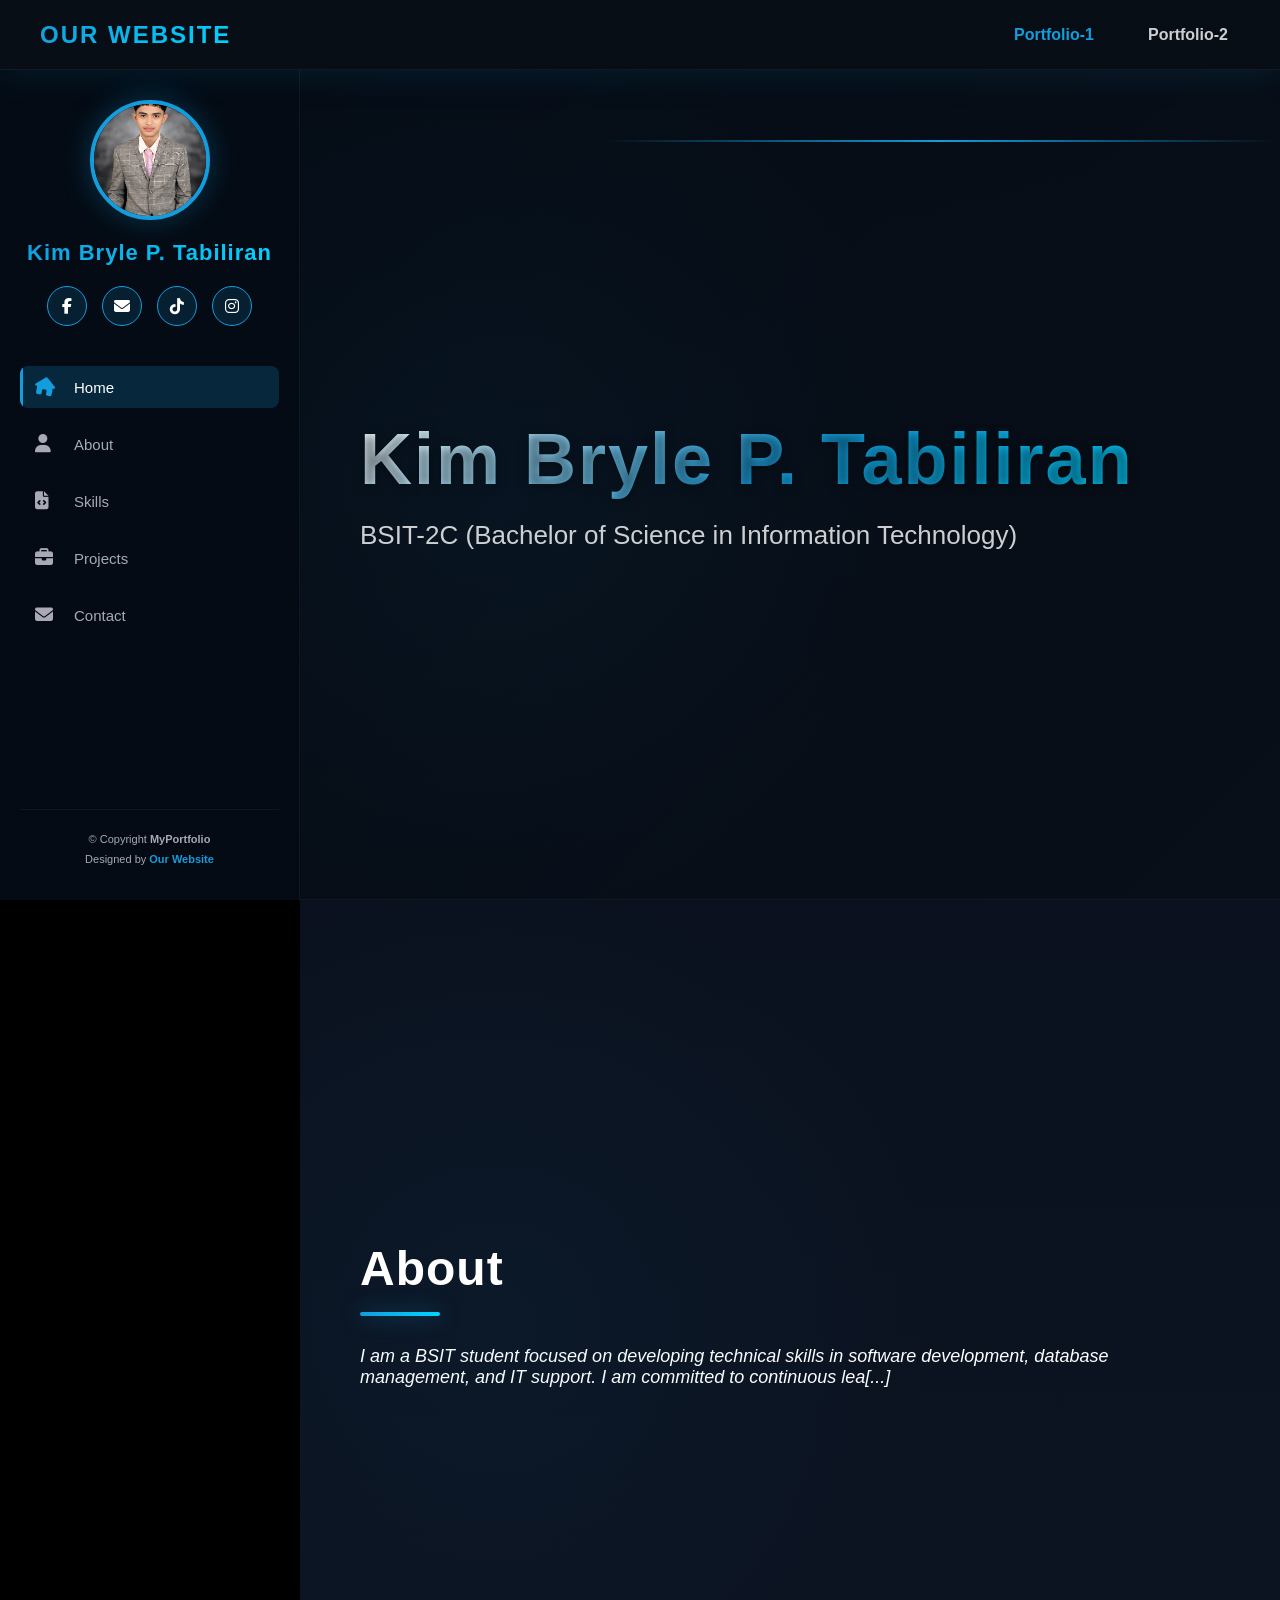
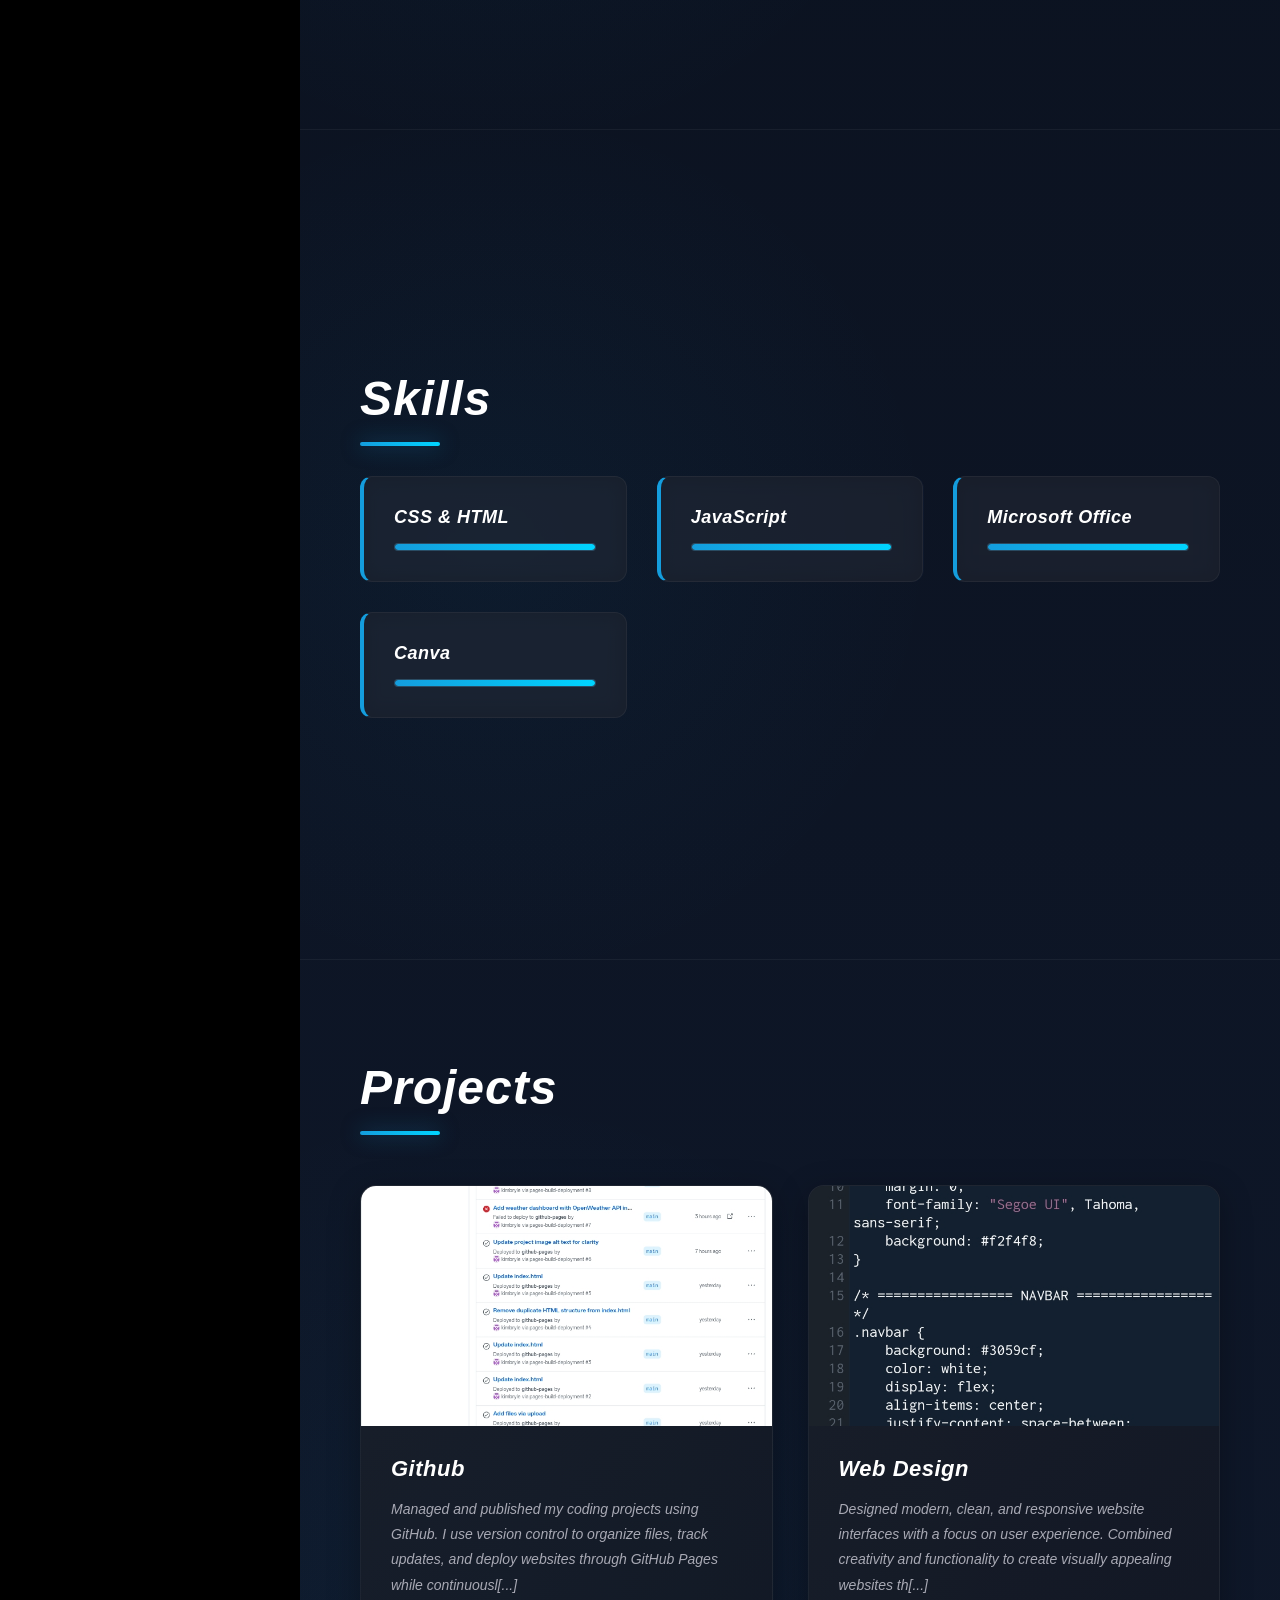
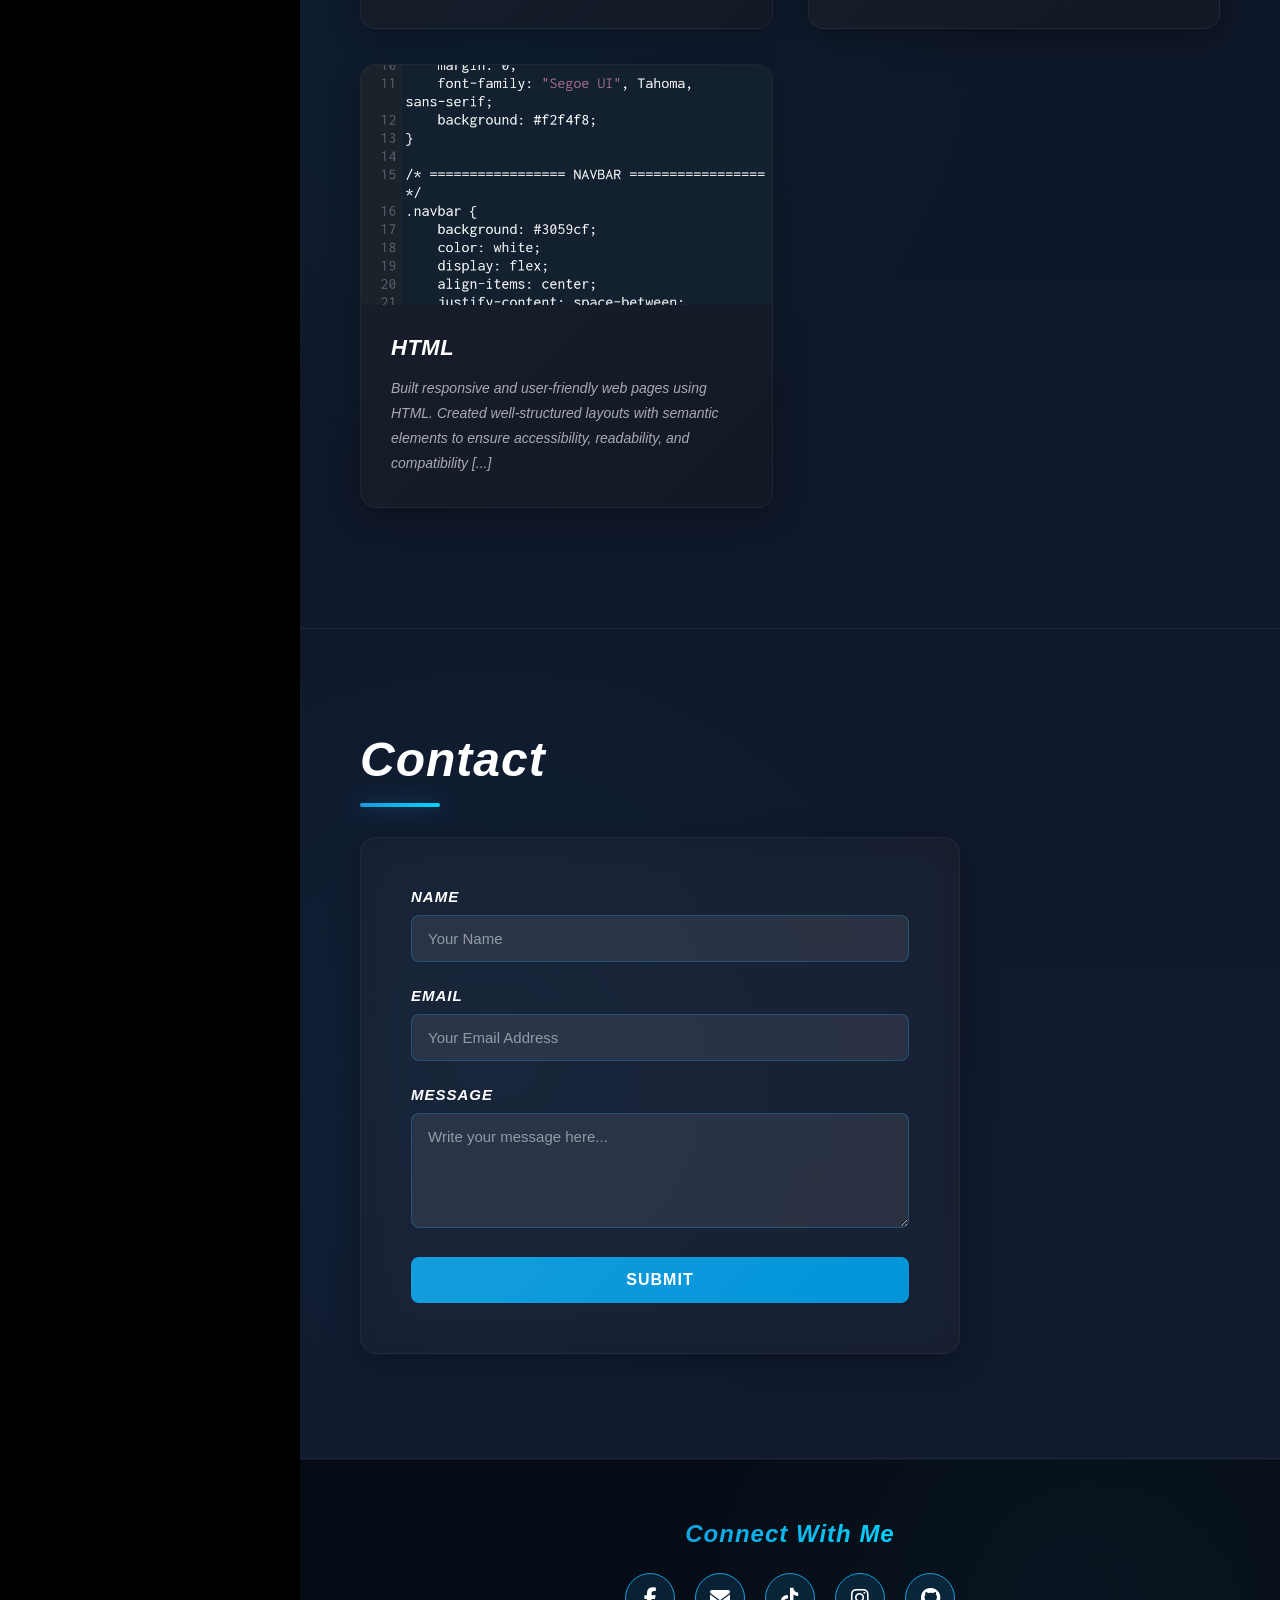
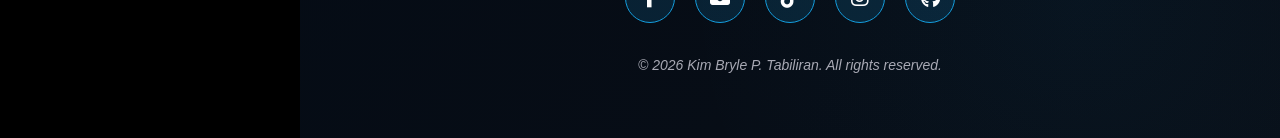
<file: index.html>
<!DOCTYPE html>
<html lang="en">
<head>
    <meta charset="UTF-8">
    <meta name="viewport" content="width=device-width, initial-scale=1.0">
    <title>Portfolio - Kim Bryle</title>
    <link rel="stylesheet" href="https://cdnjs.cloudflare.com/ajax/libs/font-awesome/6.4.0/css/all.min.css">
    <link rel="stylesheet" href="style.css">
</head>
<body>

    <header class="top-navbar">
        <a href="index.html" class="logo">OUR WEBSITE</a>
        <div style="display: flex; align-items: center; gap: 30px;">
            <ul class="top-nav-links">
                <li><a href="index.html" style="color: #149ddd; font-weight: bold;">Portfolio-1</a></li>
                <li><a href="arianne.html">Portfolio-2</a></li>
            </ul>
            <button class="hamburger-menu" id="hamburgerMenu">
                <span></span>
                <span></span>
                <span></span>
            </button>
        </div>
    </header>

    <div class="sidebar" id="sidebar">
        <img src="1751348694577.jpg" alt="Profile" class="profile-img" id="profileTrigger">
        <h1 class="profile-name">Kim Bryle P. Tabiliran</h1>
        
        <div class="social-links">
            <a href="https://facebook.com/ecxbryle" target="_blank" title="Facebook" aria-label="Visit my Facebook page"><i class="fab fa-facebook-f"></i></a>
            <a href="mailto:tabilirankimbryle@gmail.com" title="Gmail" aria-label="Send me an email"><i class="fas fa-envelope"></i></a>
            <a href="https://tiktok.com/@kiembryle" target="_blank" title="TikTok" aria-label="Visit my TikTok profile"><i class="fab fa-tiktok"></i></a>
            <a href="https://instagram.com/bryexjsh" target="_blank" title="Instagram" aria-label="Visit my Instagram profile"><i class="fab fa-instagram"></i></a>
        </div>

        <nav class="nav-menu" id="navMenu">
            <a href="#home" class="active"><i class="fas fa-home"></i> Home</a>
            <a href="#about"><i class="fas fa-user"></i> About</a>
            <a href="#skills"><i class="fas fa-file-code"></i> Skills</a>
            <a href="#projects"><i class="fas fa-briefcase"></i> Projects</a>
            <a href="#contact"><i class="fas fa-envelope"></i> Contact</a>
        </nav>

        <div class="sidebar-footer">
            <p>&copy; Copyright <strong><span>MyPortfolio</span></strong></p>
            <p>Designed by <a href="#">Our Website</a></p>
        </div>
    </div>

    <div class="main-content">

        <section id="home">
            <h1>Kim Bryle P. <span style="color: #149ddd;">Tabiliran</span></h1>
            <p>BSIT-2C (Bachelor of Science in Information Technology)</p>
        </section>

        <section id="about">
            <h2 class="section-title">About</h2>
            <p style="font-size: 18px;"><i>I am a BSIT student focused on developing technical skills in software development, database management, and IT support. I am committed to continuous lea[...]
        </section>

        <section id="skills">
            <h2 class="section-title">Skills</h2>
            <div class="skills-container">
                <div class="skill-box">
                    <h3>CSS & HTML</h3>
                    <div class="skill-bar"><div class="skill-per" style="width: 95%;"></div></div>
                </div>
                <div class="skill-box">
                    <h3>JavaScript</h3>
                    <div class="skill-bar"><div class="skill-per" style="width: 50%;"></div></div>
                </div>
                <div class="skill-box">
                    <h3>Microsoft Office</h3>
                    <div class="skill-bar"><div class="skill-per" style="width: 95%;"></div></div>
                </div>
                <div class="skill-box">
                    <h3>Canva</h3>
                    <div class="skill-bar"><div class="skill-per" style="width: 100%;"></div></div>
                </div>
            </div>
        </section>

        <section id="projects">
            <h2 class="section-title">Projects</h2>
            <div class="projects-grid">
                <a href="https://github.com/kimbryle061-debug" target="_blank" class="project-card" role="article" aria-label="Github - Managed and published coding projects using GitHub for version control and deployment">
                    <div class="project-img-placeholder">
                        <img src="Github.jpg" alt="Github project">
                    </div>
                    <div class="project-info">
                        <h3>Github</h3>
                        <p>Managed and published my coding projects using GitHub. I use version control to organize files, track updates, and deploy websites through GitHub Pages while continuousl[...]
                    </div>
                </a>
                
                <a href="https://www.canva.com/" target="_blank" class="project-card" role="article" aria-label="Web Design - Designed modern, clean, and responsive website interfaces with user experience focus">
                    <div class="project-img-placeholder">
                        <img src="Html.jpg" alt="Web design project">
                    </div>
                    <div class="project-info">
                        <h3>Web Design</h3>
                        <p>Designed modern, clean, and responsive website interfaces with a focus on user experience. Combined creativity and functionality to create visually appealing websites th[...]
                    </div>
                </a>
                
                <a href="https://developer.mozilla.org/en-US/docs/Web/HTML" target="_blank" class="project-card" role="article" aria-label="HTML - Built responsive and user-friendly web pages using semantic HTML">
                    <div class="project-img-placeholder">
                        <img src="Html.jpg" alt="HTML project">
                    </div>
                    <div class="project-info">
                        <h3>HTML</h3>
                        <p>Built responsive and user-friendly web pages using HTML. Created well-structured layouts with semantic elements to ensure accessibility, readability, and compatibility [...]
                    </div>
                </a>
            </div>
        </section>

        <section id="contact">
            <h2 class="section-title">Contact</h2>
            <form class="contact-form" action="#" method="POST">
                <div class="form-group">
                    <label for="name">Name</label>
                    <input type="text" id="name" name="name" required placeholder="Your Name">
                </div>
                <div class="form-group">
                    <label for="email">Email</label>
                    <input type="email" id="email" name="email" required placeholder="Your Email Address">
                </div>
                <div class="form-group">
                    <label for="message">Message</label>
                    <textarea id="message" name="message" rows="5" required placeholder="Write your message here..."></textarea>
                </div>
                <button type="submit" class="submit-btn">Submit</button>
            </form>
        </section>

        <footer class="footer-section">
            <div class="footer-content">
                <div class="footer-social">
                    <h3>Connect With Me</h3>
                    <div class="footer-social-links">
                        <a href="https://facebook.com/ecxbryle" target="_blank" class="footer-social-icon" title="Facebook" aria-label="Visit my Facebook page">
                            <i class="fab fa-facebook-f"></i>
                        </a>
                        <a href="mailto:tabilirankimbryle@gmail.com" class="footer-social-icon" title="Send me an email" aria-label="Send me an email">
                            <i class="fas fa-envelope"></i>
                        </a>
                        <a href="https://tiktok.com/@kiembryle" target="_blank" class="footer-social-icon" title="TikTok" aria-label="Visit my TikTok profile">
                            <i class="fab fa-tiktok"></i>
                        </a>
                        <a href="https://instagram.com/bryexjsh" target="_blank" class="footer-social-icon" title="Instagram" aria-label="Visit my Instagram profile">
                            <i class="fab fa-instagram"></i>
                        </a>
                        <a href="https://github.com/kimbrylepalma-a11y" target="_blank" class="footer-social-icon" title="GitHub" aria-label="Visit my GitHub profile">
                            <i class="fab fa-github"></i>
                        </a>
                    </div>
                </div>
                <div class="footer-text">
                    <p>&copy; 2026 Kim Bryle P. Tabiliran. All rights reserved.</p>
                </div>
            </div>
        </footer>

    </div>

    <div id="profileModal" class="img-modal">
        <span class="img-modal-close" id="closeModal">&times;</span>
        <img class="img-modal-content" id="fullScreenTarget">
    </div>

    <script>
        const profileModal = document.getElementById("profileModal");
        const profileTrigger = document.getElementById("profileTrigger");
        const fullScreenTarget = document.getElementById("fullScreenTarget");
        const closeModal = document.getElementById("closeModal");
        const hamburgerMenu = document.getElementById("hamburgerMenu");
        const sidebar = document.getElementById("sidebar");
        const navLinks = document.querySelectorAll(".nav-menu a");

        // Profile Modal
        profileTrigger.onclick = function() {
            profileModal.style.display = "flex";
            fullScreenTarget.src = this.src; 
        }

        closeModal.onclick = function() {
            profileModal.style.display = "none";
        }
        
        profileModal.onclick = function(e) {
            if (e.target === profileModal) {
                profileModal.style.display = "none";
            }
        }

        // Hamburger Menu
        hamburgerMenu.addEventListener("click", function() {
            hamburgerMenu.classList.toggle("active");
            sidebar.classList.toggle("active");
        });

        // Close menu when clicking on a nav link
        navLinks.forEach(link => {
            link.addEventListener("click", function() {
                if (window.innerWidth <= 768) {
                    hamburgerMenu.classList.remove("active");
                    sidebar.classList.remove("active");
                }
            });
        });
        
        // Scroll Active Nav
        const sections = document.querySelectorAll("section");

        window.addEventListener("scroll", () => {
            let current = "";
            sections.forEach((section) => {
                const sectionTop = section.offsetTop;
                const sectionHeight = section.clientHeight;
                if (pageYOffset >= sectionTop - 200) {
                    current = section.getAttribute("id");
                }
            });

            navLinks.forEach((a) => {
                a.classList.remove("active");
                if (a.getAttribute("href").includes(current)) {
                    a.classList.add("active");
                }
            });
        });
    </script>

</body>
</html>
</file>
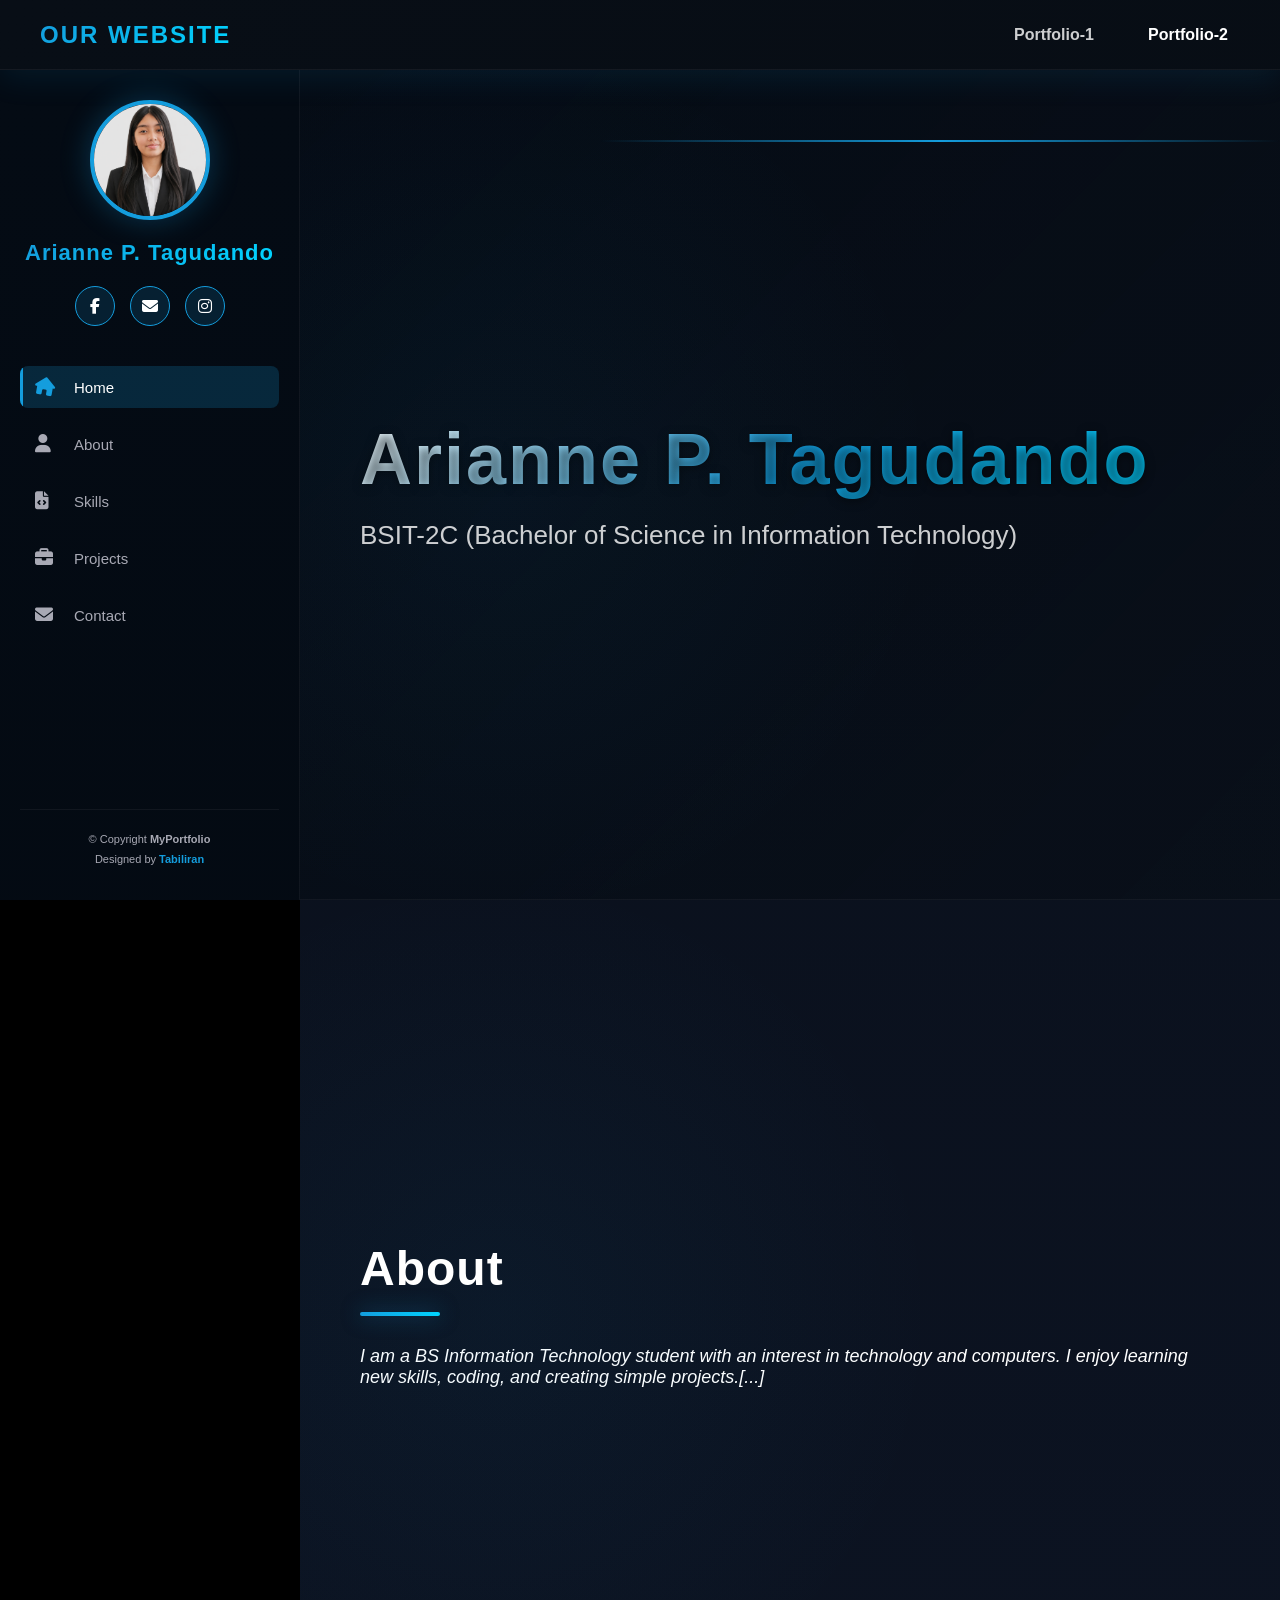
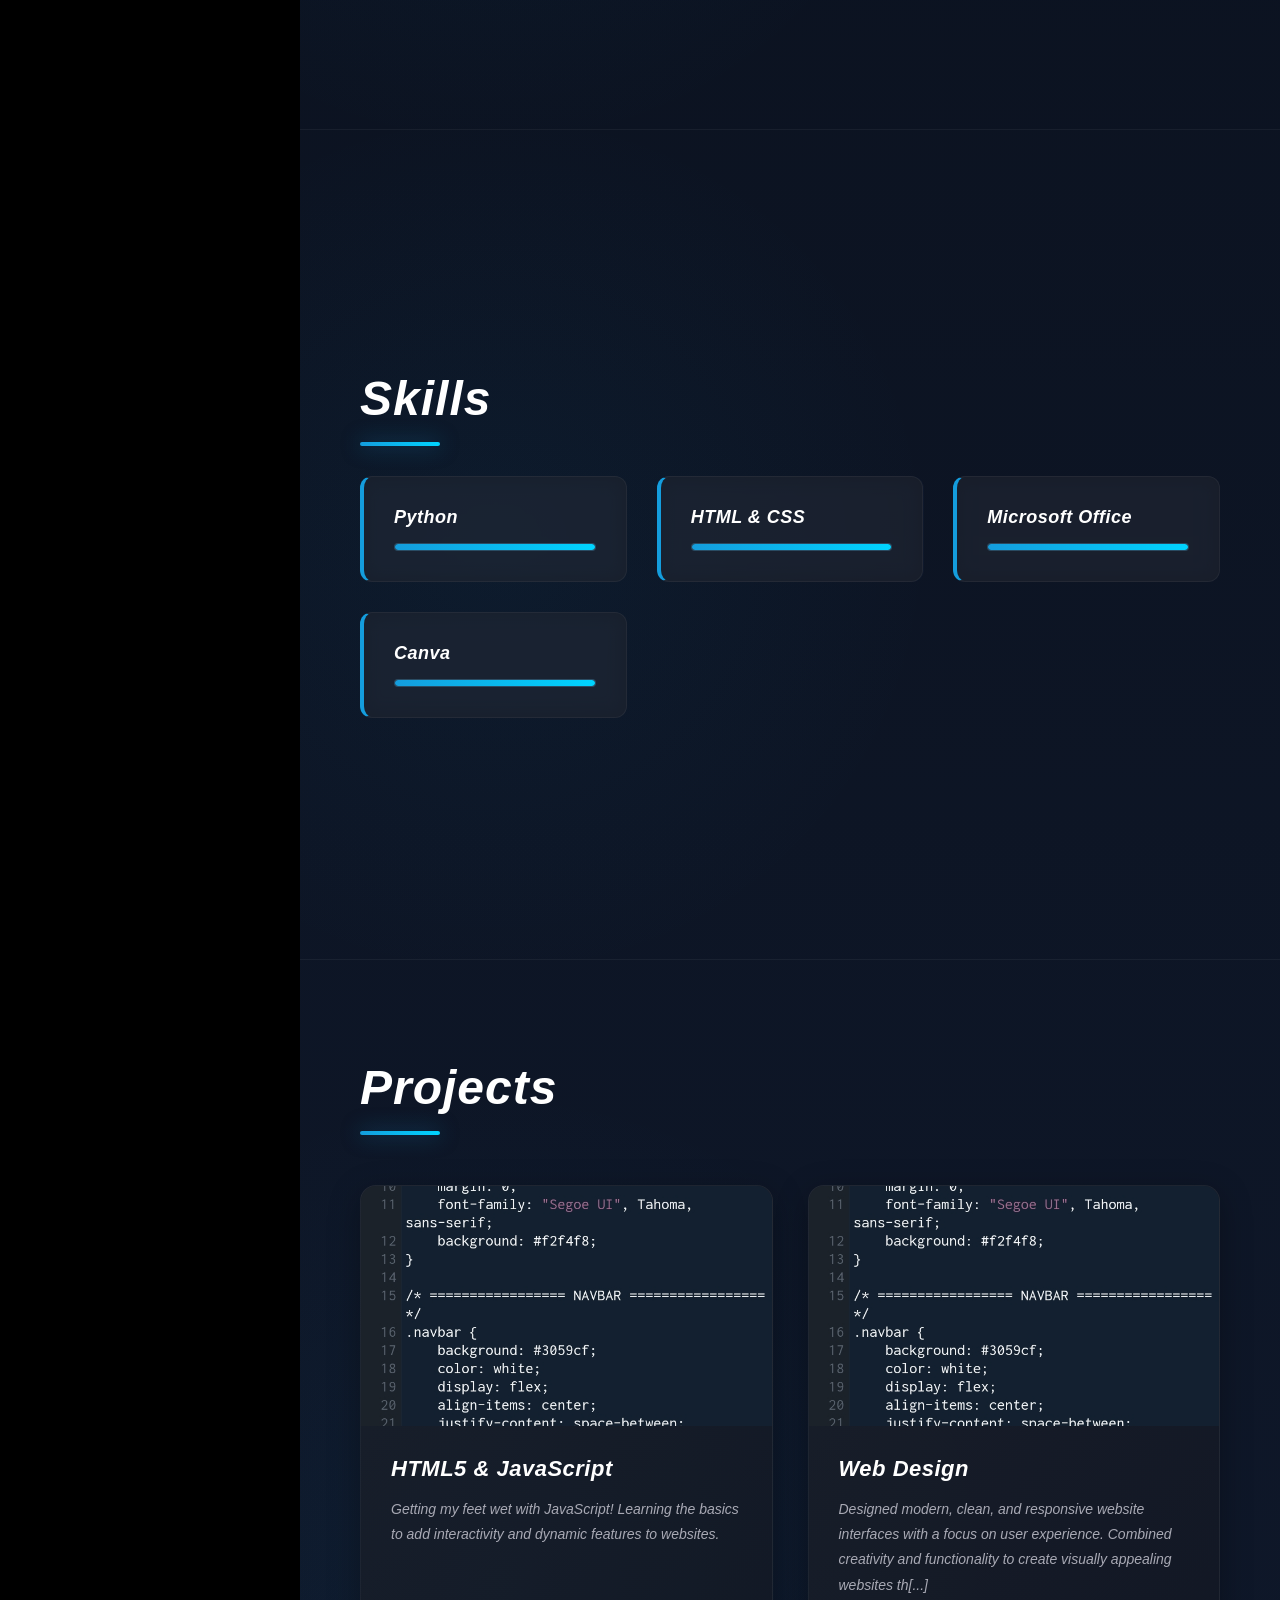
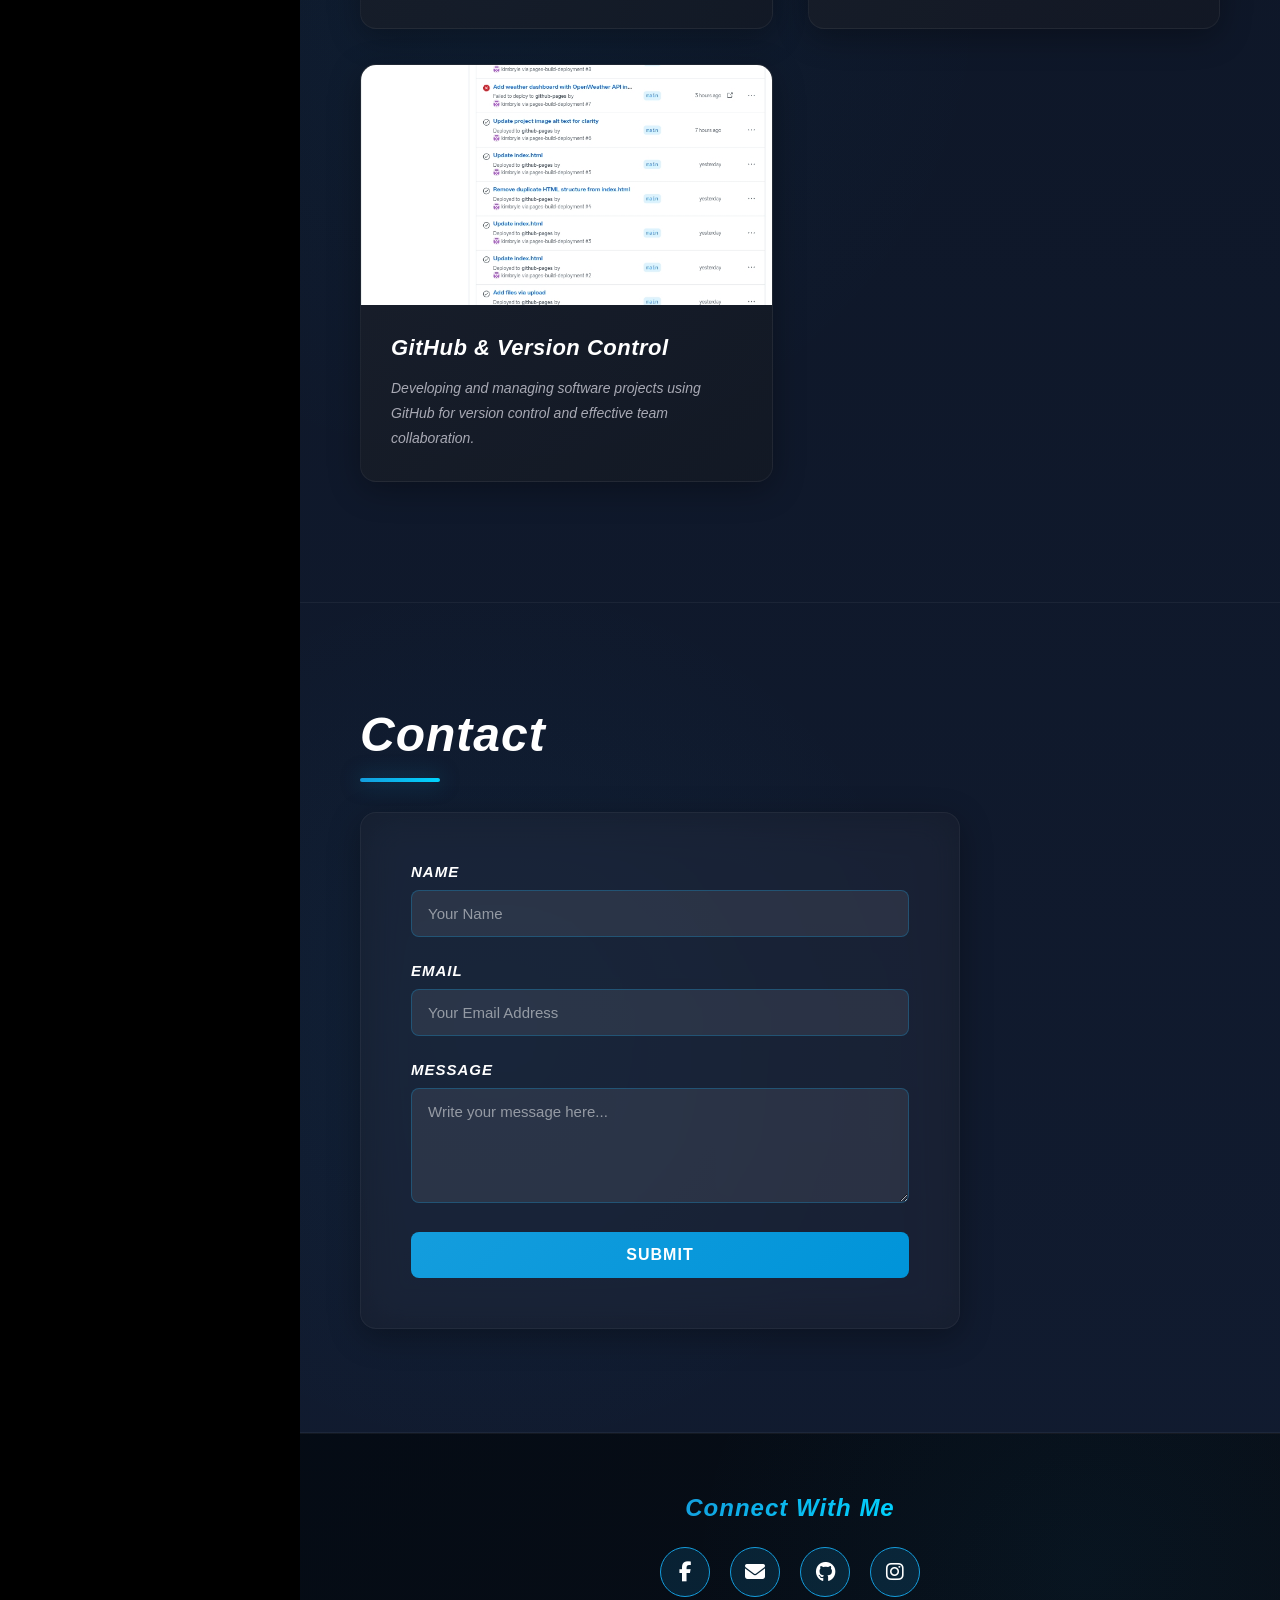
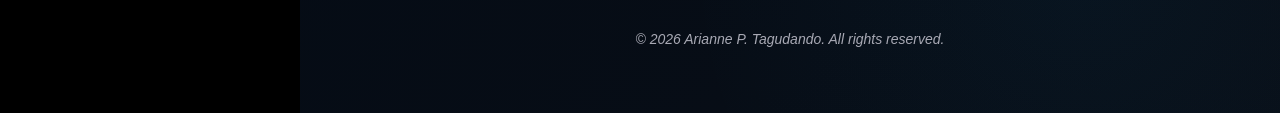
<file: arianne.html>
<!DOCTYPE html>
<html lang="en">
<head>
    <meta charset="UTF-8">
    <meta name="viewport" content="width=device-width, initial-scale=1.0">
    <title>Portfolio - arianne</title>
    <link rel="stylesheet" href="https://cdnjs.cloudflare.com/ajax/libs/font-awesome/6.4.0/css/all.min.css">
    <link rel="stylesheet" href="style.css">
</head>
<body>

    <header class="top-navbar">
        <a href="index.html" class="logo">Our Website</a>
        <div style="display: flex; align-items: center; gap: 30px;">
            <ul class="top-nav-links">
                <li><a href="index.html">Portfolio-1</a></li>
                <li><a href="arianne.html" style="color: white; font-weight: bold;">Portfolio-2</a></li>
            </ul>
            <button class="hamburger-menu" id="hamburgerMenu">
                <span></span>
                <span></span>
                <span></span>
            </button>
        </div>
    </header>

    <div class="sidebar" id="sidebar">
        <img src="file_00000000356471fd81f303a7f7d277a2.png" alt="Profile" class="profile-img" id="profileTrigger">
        <h1 class="profile-name">Arianne P. Tagudando</h1>
        
        <div class="social-links">
            <a href="https://facebook.com/profile.php?id=61585380931217" target="_blank" title="Facebook" aria-label="Visit my Facebook page"><i class="fab fa-facebook-f"></i></a>
            <a href="mailto:ariannetagudando@gmail.com" title="Gmail" aria-label="Send me an email"><i class="fas fa-envelope"></i></a>
            <a href="https://instagram.com/sakura_atdusk" target="_blank" title="Instagram" aria-label="Visit my Instagram profile"><i class="fab fa-instagram"></i></a>
        </div>

        <nav class="nav-menu" id="navMenu">
            <a href="#home" class="active"><i class="fas fa-home"></i> Home</a>
            <a href="#about"><i class="fas fa-user"></i> About</a>
            <a href="#skills"><i class="fas fa-file-code"></i> Skills</a>
            <a href="#projects"><i class="fas fa-briefcase"></i> Projects</a>
            <a href="#contact"><i class="fas fa-envelope"></i> Contact</a>
        </nav>

        <div class="sidebar-footer">
            <p>&copy; Copyright <strong><span>MyPortfolio</span></strong></p>
            <p>Designed by <a href="#">Tabiliran</a></p>
        </div>
    </div>

    <div class="main-content">

        <section id="home">
            <h1>Arianne P. Tagudando</h1>
            <p>BSIT-2C (Bachelor of Science in Information Technology)</p>
        </section>

        <section id="about">
            <h2 class="section-title">About</h2>
            <p style="font-size: 18px;"><i>I am a BS Information Technology student with an interest in technology and computers. I enjoy learning new skills, coding, and creating simple projects.[...]
        </section>

        <section id="skills">
            <h2 class="section-title">Skills</h2>
            <div class="skills-container">
                <div class="skill-box">
                    <h3>Python</h3>
                    <div class="skill-bar"><div class="skill-per" style="width: 95%;"></div></div>
                </div>
                <div class="skill-box">
                    <h3>HTML & CSS</h3>
                    <div class="skill-bar"><div class="skill-per" style="width: 85%;"></div></div>
                </div>
                <div class="skill-box">
                    <h3>Microsoft Office</h3>
                    <div class="skill-bar"><div class="skill-per" style="width: 95%;"></div></div>
                </div>
                <div class="skill-box">
                    <h3>Canva</h3>
                    <div class="skill-bar"><div class="skill-per" style="width: 100%;"></div></div>
                </div>
            </div>
        </section>

        <section id="projects">
            <h2 class="section-title">Projects</h2>
            <div class="projects-grid">
                <a href="https://developer.mozilla.org/en-US/docs/Web/JavaScript" target="_blank" class="project-card" role="article" aria-label="HTML5 and JavaScript - Getting feet wet with JavaScript to add interactivity and dynamic features to websites">
                    <div class="project-img-placeholder">
                        <img src="Html.jpg" alt="HTML5 project">
                    </div>
                    <div class="project-info">
                        <h3>HTML5 & JavaScript</h3>
                        <p>Getting my feet wet with JavaScript! Learning the basics to add interactivity and dynamic features to websites.</p>
                    </div>
                </a>
                
                <a href="https://www.canva.com/" target="_blank" class="project-card" role="article" aria-label="Web Design - Designed modern, clean, and responsive website interfaces with user experience focus">
                    <div class="project-img-placeholder">
                        <img src="Html.jpg" alt="Web Design project">
                    </div>
                    <div class="project-info">
                        <h3>Web Design</h3>
                        <p>Designed modern, clean, and responsive website interfaces with a focus on user experience. Combined creativity and functionality to create visually appealing websites th[...]
                    </div>
                </a>
                
                <a href="https://github.com/Tagudando" target="_blank" class="project-card" role="article" aria-label="GitHub and Version Control - Developing and managing software projects using GitHub for version control and team collab[...]">
                    <div class="project-img-placeholder">
                        <img src="Github.jpg" alt="GitHub project">
                    </div>
                    <div class="project-info">
                        <h3>GitHub & Version Control</h3>
                        <p>Developing and managing software projects using GitHub for version control and effective team collaboration.</p>
                    </div>
                </a>
            </div>
        </section>

        <section id="contact">
            <h2 class="section-title">Contact</h2>
            <form class="contact-form" action="#" method="POST">
                <div class="form-group">
                    <label for="name">Name</label>
                    <input type="text" id="name" name="name" required placeholder="Your Name">
                </div>
                <div class="form-group">
                    <label for="email">Email</label>
                    <input type="email" id="email" name="email" required placeholder="Your Email Address">
                </div>
                <div class="form-group">
                    <label for="message">Message</label>
                    <textarea id="message" name="message" rows="5" required placeholder="Write your message here..."></textarea>
                </div>
                <button type="submit" class="submit-btn">Submit</button>
            </form>
        </section>

        <footer class="footer-section">
            <div class="footer-content">
                <div class="footer-social">
                    <h3>Connect With Me</h3>
                    <div class="footer-social-links">
                        <a href="http://facebook.com/profile.php?id=61585380931217" target="_blank" class="footer-social-icon" title="Facebook" aria-label="Visit my Facebook page">
                            <i class="fab fa-facebook-f"></i>
                        </a>
                        <a href="mailto:ariannetagudando@gmail.com" class="footer-social-icon" title="Send me an email" aria-label="Send me an email">
                            <i class="fas fa-envelope"></i>
                        </a>
                        <a href="http://github.com/Tagudando" target="_blank" class="footer-social-icon" title="GitHub" aria-label="Visit my GitHub profile">
                            <i class="fab fa-github"></i>
                        </a>
                        <a href="https://instagram.com/sakura_atdusk" target="_blank" class="footer-social-icon" title="Instagram" aria-label="Visit my Instagram profile">
                            <i class="fab fa-instagram"></i>
                        </a>
                    </div>
                </div>
                <div class="footer-text">
                    <p>&copy; 2026 Arianne P. Tagudando. All rights reserved.</p>
                </div>
            </div>
        </footer>

    </div>

    <div id="profileModal" class="img-modal">
        <span class="img-modal-close" id="closeModal">&times;</span>
        <img class="img-modal-content" id="fullScreenTarget">
    </div>

    <script>
        const profileModal = document.getElementById("profileModal");
        const profileTrigger = document.getElementById("profileTrigger");
        const fullScreenTarget = document.getElementById("fullScreenTarget");
        const closeModal = document.getElementById("closeModal");
        const hamburgerMenu = document.getElementById("hamburgerMenu");
        const sidebar = document.getElementById("sidebar");
        const navLinks = document.querySelectorAll(".nav-menu a");

        // Profile Modal
        profileTrigger.onclick = function() {
            profileModal.style.display = "flex";
            fullScreenTarget.src = this.src; 
        }

        closeModal.onclick = function() {
            profileModal.style.display = "none";
        }
        
        profileModal.onclick = function(e) {
            if (e.target === profileModal) {
                profileModal.style.display = "none";
            }
        }

        // Hamburger Menu
        hamburgerMenu.addEventListener("click", function() {
            hamburgerMenu.classList.toggle("active");
            sidebar.classList.toggle("active");
        });

        // Close menu when clicking on a nav link
        navLinks.forEach(link => {
            link.addEventListener("click", function() {
                if (window.innerWidth <= 768) {
                    hamburgerMenu.classList.remove("active");
                    sidebar.classList.remove("active");
                }
            });
        });
        
        // Scroll Active Nav
        const sections = document.querySelectorAll("section");

        window.addEventListener("scroll", () => {
            let current = "";
            sections.forEach((section) => {
                const sectionTop = section.offsetTop;
                const sectionHeight = section.clientHeight;
                if (pageYOffset >= sectionTop - 200) {
                    current = section.getAttribute("id");
                }
            });

            navLinks.forEach((a) => {
                a.classList.remove("active");
                if (a.getAttribute("href").includes(current)) {
                    a.classList.add("active");
                }
            });
        });
    </script>

</body>
</html>
</file>
<file: style.css>
/* ===== ROOT VARIABLES ===== */
:root {
    --primary-color: #149ddd;
    --secondary-color: #0b7dda;
    --dark-bg: #000;
    --sidebar-bg: #040b14;
    --navbar-bg: #080e16;
    --card-bg: #1e222b;
    --text-light: #a8a9b4;
    --text-lighter: rgba(255, 255, 255, 0.8);
    --border-color: rgba(255, 255, 255, 0.05);
    --transition: all 0.3s cubic-bezier(0.4, 0, 0.2, 1);
}

/* ===== GLOBAL STYLES ===== */
* {
    margin: 0;
    padding: 0;
    box-sizing: border-box;
    font-family: 'Segoe UI', Tahoma, Geneva, Verdana, sans-serif;
    scroll-behavior: smooth;
}

html {
    scroll-padding-top: 70px;
}

body {
    display: flex;
    flex-direction: column;
    color: #fff;
    background-color: var(--dark-bg);
    overflow-x: hidden;
}

/* ===== SCROLLBAR STYLING ===== */
::-webkit-scrollbar {
    width: 10px;
}

::-webkit-scrollbar-track {
    background: var(--navbar-bg);
}

::-webkit-scrollbar-thumb {
    background: var(--primary-color);
    border-radius: 5px;
    transition: var(--transition);
}

::-webkit-scrollbar-thumb:hover {
    background: var(--secondary-color);
}

/* ===== TOP NAVBAR ===== */
.top-navbar {
    position: fixed;
    top: 0;
    left: 0;
    width: 100%;
    height: 70px;
    background: linear-gradient(135deg, var(--navbar-bg) 0%, rgba(8, 14, 22, 0.95) 100%);
    display: flex;
    justify-content: space-between;
    align-items: center;
    padding: 0 40px;
    z-index: 1000;
    box-shadow: 0 8px 32px rgba(20, 157, 221, 0.1);
    backdrop-filter: blur(10px);
    border-bottom: 1px solid var(--border-color);
    animation: slideDown 0.6s ease-out;
}

@keyframes slideDown {
    from {
        transform: translateY(-100%);
        opacity: 0;
    }
    to {
        transform: translateY(0);
        opacity: 1;
    }
}

.top-navbar .logo {
    font-size: 24px;
    font-weight: 800;
    color: #ffffff;
    text-decoration: none;
    background: linear-gradient(135deg, var(--primary-color), #00d4ff);
    -webkit-background-clip: text;
    -webkit-text-fill-color: transparent;
    background-clip: text;
    letter-spacing: 2px;
    transition: var(--transition);
    text-transform: uppercase;
}

.top-navbar .logo:hover {
    transform: scale(1.05);
    letter-spacing: 3px;
}

.top-nav-links {
    display: flex;
    gap: 30px;
    list-style: none;
}

.top-nav-links a {
    color: var(--text-lighter);
    text-decoration: none;
    font-size: 16px;
    font-weight: 600;
    transition: var(--transition);
    position: relative;
    padding: 8px 12px;
}

.top-nav-links a::before {
    content: '';
    position: absolute;
    bottom: 0;
    left: 0;
    width: 0;
    height: 2px;
    background: linear-gradient(90deg, var(--primary-color), #00d4ff);
    transition: var(--transition);
}

.top-nav-links a:hover {
    color: #ffffff;
}

.top-nav-links a:hover::before {
    width: 100%;
}

.top-nav-links a.active-top {
    color: var(--primary-color);
}

/* ===== HAMBURGER MENU ===== */
.hamburger-menu {
    display: none;
    flex-direction: column;
    gap: 6px;
    cursor: pointer;
    background: none;
    border: none;
    z-index: 1001;
}

.hamburger-menu span {
    width: 25px;
    height: 3px;
    background: var(--primary-color);
    border-radius: 2px;
    transition: var(--transition);
}

.hamburger-menu.active span:nth-child(1) {
    transform: rotate(45deg) translate(10px, 10px);
}

.hamburger-menu.active span:nth-child(2) {
    opacity: 0;
}

.hamburger-menu.active span:nth-child(3) {
    transform: rotate(-45deg) translate(7px, -7px);
}

/* ===== SIDEBAR ===== */
.sidebar {
    width: 300px;
    height: calc(100vh - 70px);
    background: linear-gradient(180deg, var(--sidebar-bg) 0%, rgba(4, 11, 20, 0.95) 100%);
    color: #fff;
    position: fixed;
    top: 70px;
    left: 0;
    display: flex;
    flex-direction: column;
    align-items: center;
    padding: 30px 20px;
    z-index: 100;
    border-right: 1px solid var(--border-color);
    overflow-y: auto;
    backdrop-filter: blur(10px);
    animation: slideInLeft 0.6s ease-out;
}

@keyframes slideInLeft {
    from {
        transform: translateX(-100%);
        opacity: 0;
    }
    to {
        transform: translateX(0);
        opacity: 1;
    }
}

.profile-img {
    width: 120px;
    height: 120px;
    border-radius: 50%;
    border: 4px solid var(--primary-color);
    object-fit: cover;
    margin-bottom: 20px;
    cursor: pointer;
    transition: var(--transition);
    box-shadow: 0 0 30px rgba(20, 157, 221, 0.3);
    position: relative;
    overflow: hidden;
    flex-shrink: 0;
}

.profile-img::before {
    content: '';
    position: absolute;
    top: 0;
    left: 0;
    width: 100%;
    height: 100%;
    background: linear-gradient(45deg, transparent 30%, rgba(255, 255, 255, 0.1) 50%, transparent 70%);
    transform: translateX(-100%);
}

.profile-img:hover {
    transform: scale(1.08);
    box-shadow: 0 0 40px rgba(20, 157, 221, 0.5);
}

.profile-img:hover::before {
    animation: shine 0.6s;
}

@keyframes shine {
    0% {
        transform: translateX(-100%);
    }
    100% {
        transform: translateX(100%);
    }
}

.profile-name {
    font-size: 22px;
    font-weight: 800;
    margin-bottom: 20px;
    letter-spacing: 1px;
    text-align: center;
    background: linear-gradient(135deg, var(--primary-color), #00d4ff);
    -webkit-background-clip: text;
    -webkit-text-fill-color: transparent;
    background-clip: text;
}

/* ===== SOCIAL LINKS ===== */
.social-links {
    display: flex;
    gap: 15px;
    margin-bottom: 40px;
}

.social-links a {
    width: 40px;
    height: 40px;
    background: rgba(20, 157, 221, 0.15);
    color: #fff;
    border-radius: 50%;
    display: flex;
    align-items: center;
    justify-content: center;
    text-decoration: none;
    transition: var(--transition);
    font-size: 16px;
    border: 1px solid var(--primary-color);
    position: relative;
    overflow: hidden;
}

.social-links a::before {
    content: '';
    position: absolute;
    top: 0;
    left: -100%;
    width: 100%;
    height: 100%;
    background: var(--primary-color);
    z-index: -1;
    transition: var(--transition);
}

.social-links a:hover::before {
    left: 0;
}

.social-links a:hover {
    transform: translateY(-3px);
    box-shadow: 0 8px 20px rgba(20, 157, 221, 0.4);
}

/* ===== NAVIGATION MENU ===== */
.nav-menu {
    width: 100%;
    display: flex;
    flex-direction: column;
    gap: 15px;
}

.nav-menu a {
    display: flex;
    align-items: center;
    gap: 15px;
    color: var(--text-light);
    text-decoration: none;
    font-size: 15px;
    padding: 12px 15px;
    border-radius: 8px;
    transition: var(--transition);
    position: relative;
    overflow: hidden;
    background: rgba(20, 157, 221, 0);
}

.nav-menu a::before {
    content: '';
    position: absolute;
    left: 0;
    top: 0;
    width: 3px;
    height: 100%;
    background: var(--primary-color);
    transform: scaleY(0);
    transform-origin: top;
    transition: var(--transition);
}

.nav-menu a:hover {
    color: #fff;
    background: rgba(20, 157, 221, 0.15);
    padding-left: 20px;
}

.nav-menu a:hover::before {
    transform: scaleY(1);
}

.nav-menu a.active {
    color: #fff;
    background: rgba(20, 157, 221, 0.2);
}

.nav-menu a.active::before {
    transform: scaleY(1);
}

.nav-menu a i {
    font-size: 18px;
    width: 24px;
    transition: var(--transition);
}

.nav-menu a:hover i,
.nav-menu a.active i {
    color: var(--primary-color);
    transform: rotate(10deg);
}

/* ===== SIDEBAR FOOTER ===== */
.sidebar-footer {
    margin-top: auto;
    text-align: center;
    font-size: 11px;
    color: #a8a9b4;
    line-height: 1.8;
    padding-top: 20px;
    border-top: 1px solid var(--border-color);
    width: 100%;
}

.sidebar-footer a {
    color: var(--primary-color);
    text-decoration: none;
    transition: var(--transition);
    font-weight: 600;
}

.sidebar-footer a:hover {
    color: #00d4ff;
    text-decoration: underline;
}

/* ===== MAIN CONTENT ===== */
.main-content {
    margin-left: 300px;
    margin-top: 70px;
    width: calc(100% - 300px);
    background: linear-gradient(rgba(23, 37, 65, 0.4), rgba(23, 37, 65, 0.75)), 
                url('https://images.unsplash.com/photo-1507238691740-187a5b1d37b8?auto=format&fit=crop&w=1400&q=80') center/cover no-repeat fixed;
    position: relative;
    backdrop-filter: blur(0px);
}

.main-content::before {
    content: '';
    position: fixed;
    top: 70px;
    left: 300px;
    width: calc(100% - 300px);
    height: 2px;
    background: linear-gradient(90deg, transparent, var(--primary-color), transparent);
    pointer-events: none;
    z-index: 999;
}

/* ===== SECTIONS ===== */
section {
    padding: 100px 60px;
    min-height: calc(100vh - 70px);
    display: flex;
    flex-direction: column;
    justify-content: center;
    border-bottom: 1px solid var(--border-color);
    animation: fadeInUp 0.8s ease-out;
    position: relative;
    overflow: hidden;
}

@keyframes fadeInUp {
    from {
        opacity: 0;
        transform: translateY(30px);
    }
    to {
        opacity: 1;
        transform: translateY(0);
    }
}

section::before {
    content: '';
    position: absolute;
    top: 0;
    left: 0;
    width: 100%;
    height: 100%;
    background: radial-gradient(circle at 20% 50%, rgba(20, 157, 221, 0.05) 0%, transparent 50%);
    pointer-events: none;
}

/* ===== SECTION TITLE ===== */
.section-title {
    font-size: 48px;
    font-weight: 800;
    color: #fff;
    margin-bottom: 30px;
    position: relative;
    padding-bottom: 20px;
    display: inline-block;
    letter-spacing: 1px;
    animation: titleSlide 0.8s ease-out;
}

@keyframes titleSlide {
    from {
        opacity: 0;
        transform: translateX(-30px);
    }
    to {
        opacity: 1;
        transform: translateX(0);
    }
}

.section-title::after {
    content: '';
    position: absolute;
    left: 0;
    bottom: 0;
    width: 80px;
    height: 4px;
    background: linear-gradient(90deg, var(--primary-color), #00d4ff);
    border-radius: 2px;
    box-shadow: 0 0 20px rgba(20, 157, 221, 0.5);
    animation: widthExpand 0.8s ease-out;
}

@keyframes widthExpand {
    from {
        width: 0;
    }
    to {
        width: 80px;
    }
}

/* ===== HOME SECTION ===== */
#home {
    background: linear-gradient(135deg, rgba(4, 11, 20, 0.8) 0%, rgba(8, 14, 22, 0.6) 100%),
                url('https://images.unsplash.com/photo-1507238691740-187a5b1d37b8?auto=format&fit=crop&w=1400&q=80') center/cover;
}

#home h1 {
    font-size: 72px;
    font-weight: 900;
    margin-bottom: 20px;
    background: linear-gradient(135deg, #fff 0%, var(--primary-color) 50%, #00d4ff 100%);
    -webkit-background-clip: text;
    -webkit-text-fill-color: transparent;
    background-clip: text;
    text-shadow: 0 2px 10px rgba(0, 0, 0, 0.5);
    letter-spacing: 2px;
    animation: textShimmer 3s infinite;
}

@keyframes textShimmer {
    0%, 100% {
        opacity: 1;
    }
    50% {
        opacity: 0.9;
    }
}

#home p {
    font-size: 26px;
    font-weight: 500;
    color: var(--text-lighter);
    animation: fadeInUp 0.8s ease-out 0.2s both;
}

#home p span {
    border-bottom: 3px solid var(--primary-color);
    letter-spacing: 1px;
    background: linear-gradient(90deg, transparent, rgba(20, 157, 221, 0.2), transparent);
    padding: 0 5px;
    position: relative;
}

/* ===== SKILLS CONTAINER ===== */
.skills-container {
    display: grid;
    grid-template-columns: repeat(auto-fit, minmax(250px, 1fr));
    gap: 30px;
    max-width: 100%;
    width: 100%;
}

.skill-box {
    background: rgba(30, 34, 43, 0.6);
    backdrop-filter: blur(10px);
    -webkit-backdrop-filter: blur(10px);
    padding: 30px;
    border-radius: 12px;
    border: 1px solid var(--border-color);
    border-left: 4px solid var(--primary-color);
    transition: var(--transition);
    position: relative;
    overflow: hidden;
    animation: scaleIn 0.6s ease-out;
}

@keyframes scaleIn {
    from {
        opacity: 0;
        transform: scale(0.9);
    }
    to {
        opacity: 1;
        transform: scale(1);
    }
}

.skill-box::before {
    content: '';
    position: absolute;
    top: 0;
    left: -100%;
    width: 100%;
    height: 100%;
    background: linear-gradient(90deg, transparent, rgba(20, 157, 221, 0.1), transparent);
    transition: var(--transition);
}

.skill-box:hover {
    transform: translateY(-10px);
    border-color: var(--primary-color);
    box-shadow: 0 20px 40px rgba(20, 157, 221, 0.2);
}

.skill-box:hover::before {
    left: 100%;
}

.skill-box h3 {
    font-size: 18px;
    margin-bottom: 15px;
    color: #fff;
    font-weight: 700;
    letter-spacing: 0.5px;
}

.skill-bar {
    background: rgba(255, 255, 255, 0.1);
    height: 8px;
    border-radius: 4px;
    overflow: hidden;
    position: relative;
    border: 1px solid rgba(20, 157, 221, 0.2);
}

.skill-per {
    background: linear-gradient(90deg, var(--primary-color), #00d4ff);
    height: 100%;
    border-radius: 4px;
    animation: fillBar 1.5s ease-out forwards;
    box-shadow: 0 0 15px rgba(20, 157, 221, 0.5);
}

@keyframes fillBar {
    to {
        width: var(--skill-width, 100%);
    }
}

/* ===== PROJECTS GRID ===== */
.projects-grid {
    display: grid;
    grid-template-columns: repeat(auto-fit, minmax(300px, 1fr));
    gap: 35px;
    padding: 20px 0;
    width: 100%;
}

.project-card {
    background: linear-gradient(135deg, rgba(30, 34, 43, 0.7) 0%, rgba(20, 25, 35, 0.7) 100%);
    border-radius: 16px;
    overflow: hidden;
    box-shadow: 0 8px 32px rgba(0, 0, 0, 0.3);
    display: flex;
    flex-direction: column;
    transition: var(--transition);
    border: 1px solid var(--border-color);
    animation: slideUp 0.6s ease-out;
    position: relative;
    text-decoration: none;
}

@keyframes slideUp {
    from {
        opacity: 0;
        transform: translateY(30px);
    }
    to {
        opacity: 1;
        transform: translateY(0);
    }
}

.project-card::before {
    content: '';
    position: absolute;
    top: 0;
    left: 0;
    width: 100%;
    height: 100%;
    background: linear-gradient(135deg, rgba(20, 157, 221, 0.2) 0%, transparent 100%);
    opacity: 0;
    transition: var(--transition);
    pointer-events: none;
    z-index: 1;
}

.project-card:hover {
    transform: translateY(-15px);
    box-shadow: 0 20px 50px rgba(20, 157, 221, 0.3);
    border-color: var(--primary-color);
}

.project-card:hover::before {
    opacity: 1;
}

.project-img-placeholder {
    width: 100%;
    height: 240px;
    overflow: hidden;
    position: relative;
    background: linear-gradient(135deg, var(--navbar-bg) 0%, var(--sidebar-bg) 100%);
}

.project-img-placeholder img {
    width: 100%;
    height: 100%;
    object-fit: cover;
    display: block;
    transition: var(--transition);
}

.project-card:hover .project-img-placeholder img {
    transform: scale(1.1);
    filter: brightness(1.2);
}

.project-info {
    padding: 30px;
    position: relative;
    z-index: 2;
    flex: 1;
    display: flex;
    flex-direction: column;
}

.project-info h3 {
    color: #ffffff;
    margin: 0 0 15px 0;
    font-size: 22px;
    font-weight: 800;
    letter-spacing: 0.5px;
    transition: var(--transition);
}

.project-card:hover .project-info h3 {
    color: var(--primary-color);
}

.project-info p {
    color: var(--text-light);
    margin: 0;
    font-size: 14px;
    line-height: 1.8;
    flex: 1;
}

/* ===== CONTACT FORM ===== */
.contact-form {
    background: rgba(30, 34, 43, 0.4);
    backdrop-filter: blur(20px);
    -webkit-backdrop-filter: blur(20px);
    padding: 50px;
    border-radius: 16px;
    border: 1px solid var(--border-color);
    max-width: 600px;
    width: 100%;
    box-shadow: 0 8px 32px rgba(0, 0, 0, 0.3);
    animation: slideInUp 0.8s ease-out;
}

@keyframes slideInUp {
    from {
        opacity: 0;
        transform: translateY(30px);
    }
    to {
        opacity: 1;
        transform: translateY(0);
    }
}

.contact-form:hover {
    box-shadow: 0 15px 50px rgba(20, 157, 221, 0.2);
}

.form-group {
    margin-bottom: 25px;
}

.form-group label {
    display: block;
    margin-bottom: 10px;
    font-weight: 700;
    color: #fff;
    font-size: 15px;
    text-transform: uppercase;
    letter-spacing: 1px;
}

.form-group input,
.form-group textarea {
    width: 100%;
    padding: 14px 16px;
    background: rgba(255, 255, 255, 0.08);
    border: 1px solid rgba(20, 157, 221, 0.3);
    border-radius: 8px;
    font-size: 15px;
    color: #fff;
    outline: none;
    transition: var(--transition);
    font-family: inherit;
}

.form-group input::placeholder,
.form-group textarea::placeholder {
    color: rgba(255, 255, 255, 0.5);
}

.form-group input:focus,
.form-group textarea:focus {
    border-color: var(--primary-color);
    background: rgba(255, 255, 255, 0.12);
    box-shadow: 0 0 20px rgba(20, 157, 221, 0.3);
}

.submit-btn {
    background: linear-gradient(135deg, var(--primary-color) 0%, #0094d9 100%);
    color: white;
    border: none;
    padding: 14px 40px;
    font-size: 16px;
    font-weight: 700;
    border-radius: 8px;
    cursor: pointer;
    width: 100%;
    transition: var(--transition);
    text-transform: uppercase;
    letter-spacing: 1px;
    position: relative;
    overflow: hidden;
}

.submit-btn::before {
    content: '';
    position: absolute;
    top: 0;
    left: -100%;
    width: 100%;
    height: 100%;
    background: linear-gradient(90deg, transparent, rgba(255, 255, 255, 0.3), transparent);
    transition: var(--transition);
}

.submit-btn:hover {
    transform: translateY(-3px);
    box-shadow: 0 15px 35px rgba(20, 157, 221, 0.4);
}

.submit-btn:hover::before {
    left: 100%;
}

.submit-btn:active {
    transform: translateY(-1px);
}

/* ===== IMAGE MODAL ===== */
.img-modal {
    display: none;
    position: fixed;
    z-index: 9999;
    left: 0;
    top: 0;
    width: 100%;
    height: 100%;
    background: rgba(0, 0, 0, 0.95);
    backdrop-filter: blur(5px);
    justify-content: center;
    align-items: center;
    animation: fadeIn 0.3s ease-out;
}

@keyframes fadeIn {
    from {
        opacity: 0;
    }
    to {
        opacity: 1;
    }
}

.img-modal-content {
    max-width: 90%;
    max-height: 85vh;
    border-radius: 16px;
    object-fit: contain;
    box-shadow: 0 20px 60px rgba(20, 157, 221, 0.4);
    animation: zoomIn 0.4s cubic-bezier(0.68, -0.55, 0.265, 1.55);
    border: 2px solid var(--primary-color);
}

@keyframes zoomIn {
    from {
        transform: scale(0.8);
        opacity: 0;
    }
    to {
        transform: scale(1);
        opacity: 1;
    }
}

.img-modal-close {
    position: absolute;
    top: 30px;
    right: 40px;
    color: #fff;
    font-size: 45px;
    font-weight: 300;
    cursor: pointer;
    transition: var(--transition);
    background: rgba(20, 157, 221, 0.2);
    width: 50px;
    height: 50px;
    border-radius: 50%;
    display: flex;
    align-items: center;
    justify-content: center;
    border: 1px solid var(--primary-color);
}

.img-modal-close:hover {
    color: var(--primary-color);
    background: rgba(20, 157, 221, 0.4);
    transform: rotate(90deg);
}

/* ===== FOOTER SECTION ===== */
.footer-section {
    padding: 60px 60px;
    background: linear-gradient(135deg, rgba(4, 11, 20, 0.95) 0%, rgba(8, 14, 22, 0.95) 100%);
    border-top: 1px solid var(--border-color);
    position: relative;
    overflow: hidden;
    min-height: auto;
    animation: fadeInUp 0.8s ease-out;
}

.footer-section::before {
    content: '';
    position: absolute;
    top: 0;
    left: 0;
    width: 100%;
    height: 100%;
    background: radial-gradient(circle at 80% 50%, rgba(20, 157, 221, 0.05) 0%, transparent 50%);
    pointer-events: none;
}

.footer-content {
    position: relative;
    z-index: 1;
    max-width: 1200px;
    margin: 0 auto;
    display: flex;
    flex-direction: column;
    align-items: center;
    text-align: center;
    gap: 30px;
}

.footer-social {
    display: flex;
    flex-direction: column;
    align-items: center;
    gap: 25px;
}

.footer-social h3 {
    font-size: 24px;
    font-weight: 800;
    background: linear-gradient(135deg, var(--primary-color), #00d4ff);
    -webkit-background-clip: text;
    -webkit-text-fill-color: transparent;
    background-clip: text;
    letter-spacing: 1px;
    margin: 0;
}

.footer-social-links {
    display: flex;
    gap: 20px;
    flex-wrap: wrap;
    justify-content: center;
}

.footer-social-icon {
    width: 50px;
    height: 50px;
    background: rgba(20, 157, 221, 0.15);
    color: #fff;
    border-radius: 50%;
    display: flex;
    align-items: center;
    justify-content: center;
    text-decoration: none;
    transition: var(--transition);
    font-size: 20px;
    border: 1px solid var(--primary-color);
    position: relative;
    overflow: hidden;
}

.footer-social-icon::before {
    content: '';
    position: absolute;
    top: 0;
    left: -100%;
    width: 100%;
    height: 100%;
    background: var(--primary-color);
    z-index: -1;
    transition: var(--transition);
}

.footer-social-icon:hover::before {
    left: 0;
}

.footer-social-icon:hover {
    transform: translateY(-3px);
    box-shadow: 0 8px 20px rgba(20, 157, 221, 0.4);
}

.footer-text {
    font-size: 14px;
    color: var(--text-light);
    line-height: 1.8;
}

.footer-text p {
    margin: 0;
}

/* ===== RESPONSIVE MOBILE STYLES ===== */
@media (max-width: 768px) {
    .hamburger-menu {
        display: flex;
    }

    .top-navbar {
        padding: 0 20px;
    }

    .top-navbar .logo {
        font-size: 16px;
    }

    .top-nav-links {
        display: none;
    }

    .sidebar {
        position: fixed;
        top: 70px;
        left: 0;
        width: 100%;
        height: auto;
        flex-direction: column;
        padding: 20px;
        border-right: none;
        border-bottom: 1px solid var(--border-color);
        max-height: calc(100vh - 70px);
        overflow-y: auto;
        transform: translateX(-100%);
        transition: transform 0.3s ease;
        z-index: 999;
    }

    .sidebar.active {
        transform: translateX(0);
    }

    .profile-img {
        width: 100px;
        height: 100px;
        margin-bottom: 15px;
    }

    .profile-name {
        font-size: 18px;
        margin-bottom: 15px;
    }

    .social-links {
        margin-bottom: 20px;
        gap: 15px;
    }

    .social-links a {
        width: 38px;
        height: 38px;
        font-size: 15px;
    }

    .nav-menu {
        width: 100%;
        gap: 10px;
        margin: 20px 0;
    }

    .nav-menu a {
        font-size: 14px;
        padding: 12px 15px;
    }

    .sidebar-footer {
        width: 100%;
        padding-top: 15px;
        margin-top: 15px;
        border-top: 1px solid var(--border-color);
    }

    .main-content {
        margin-left: 0;
        width: 100%;
        margin-top: 70px;
    }

    .main-content::before {
        display: none;
    }

    section {
        padding: 50px 20px;
        min-height: auto;
    }

    .section-title {
        font-size: 32px;
    }

    #home h1 {
        font-size: 36px;
    }

    #home p {
        font-size: 16px;
    }

    .projects-grid {
        grid-template-columns: 1fr;
        gap: 20px;
    }

    .contact-form {
        padding: 30px 20px;
        max-width: 100%;
    }

    .footer-section {
        padding: 40px 20px;
    }
}

@media (max-width: 480px) {
    .top-navbar {
        height: 60px;
        padding: 0 15px;
    }

    .hamburger-menu {
        gap: 5px;
    }

    .hamburger-menu span {
        width: 22px;
        height: 2.5px;
    }

    .sidebar {
        top: 60px;
    }

    .profile-img {
        width: 80px;
        height: 80px;
    }

    .profile-name {
        font-size: 16px;
    }

    .nav-menu a {
        font-size: 13px;
        padding: 10px 12px;
    }

    section {
        padding: 40px 15px;
    }

    .section-title {
        font-size: 26px;
    }

    #home h1 {
        font-size: 24px;
    }

    #home p {
        font-size: 13px;
    }

    .contact-form {
        padding: 25px 15px;
    }

    html {
        scroll-padding-top: 60px;
    }
}
</file>
